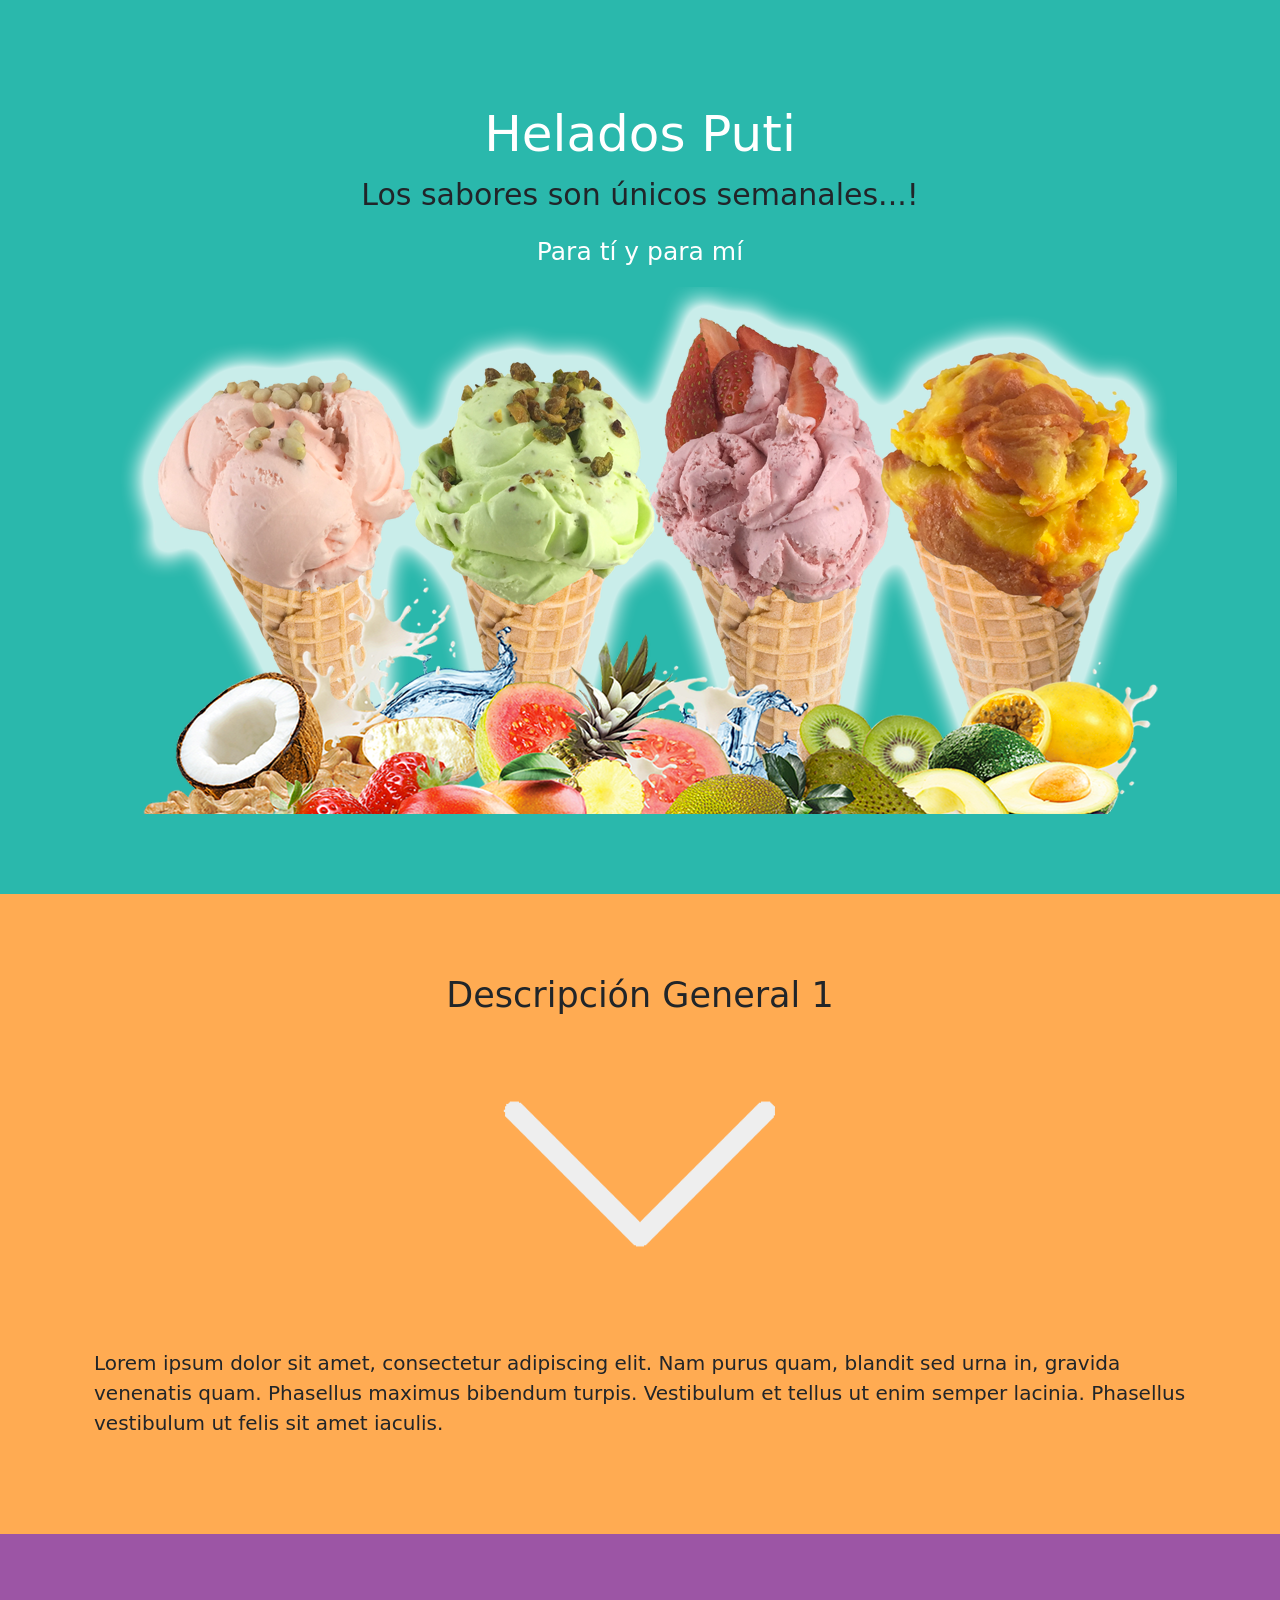
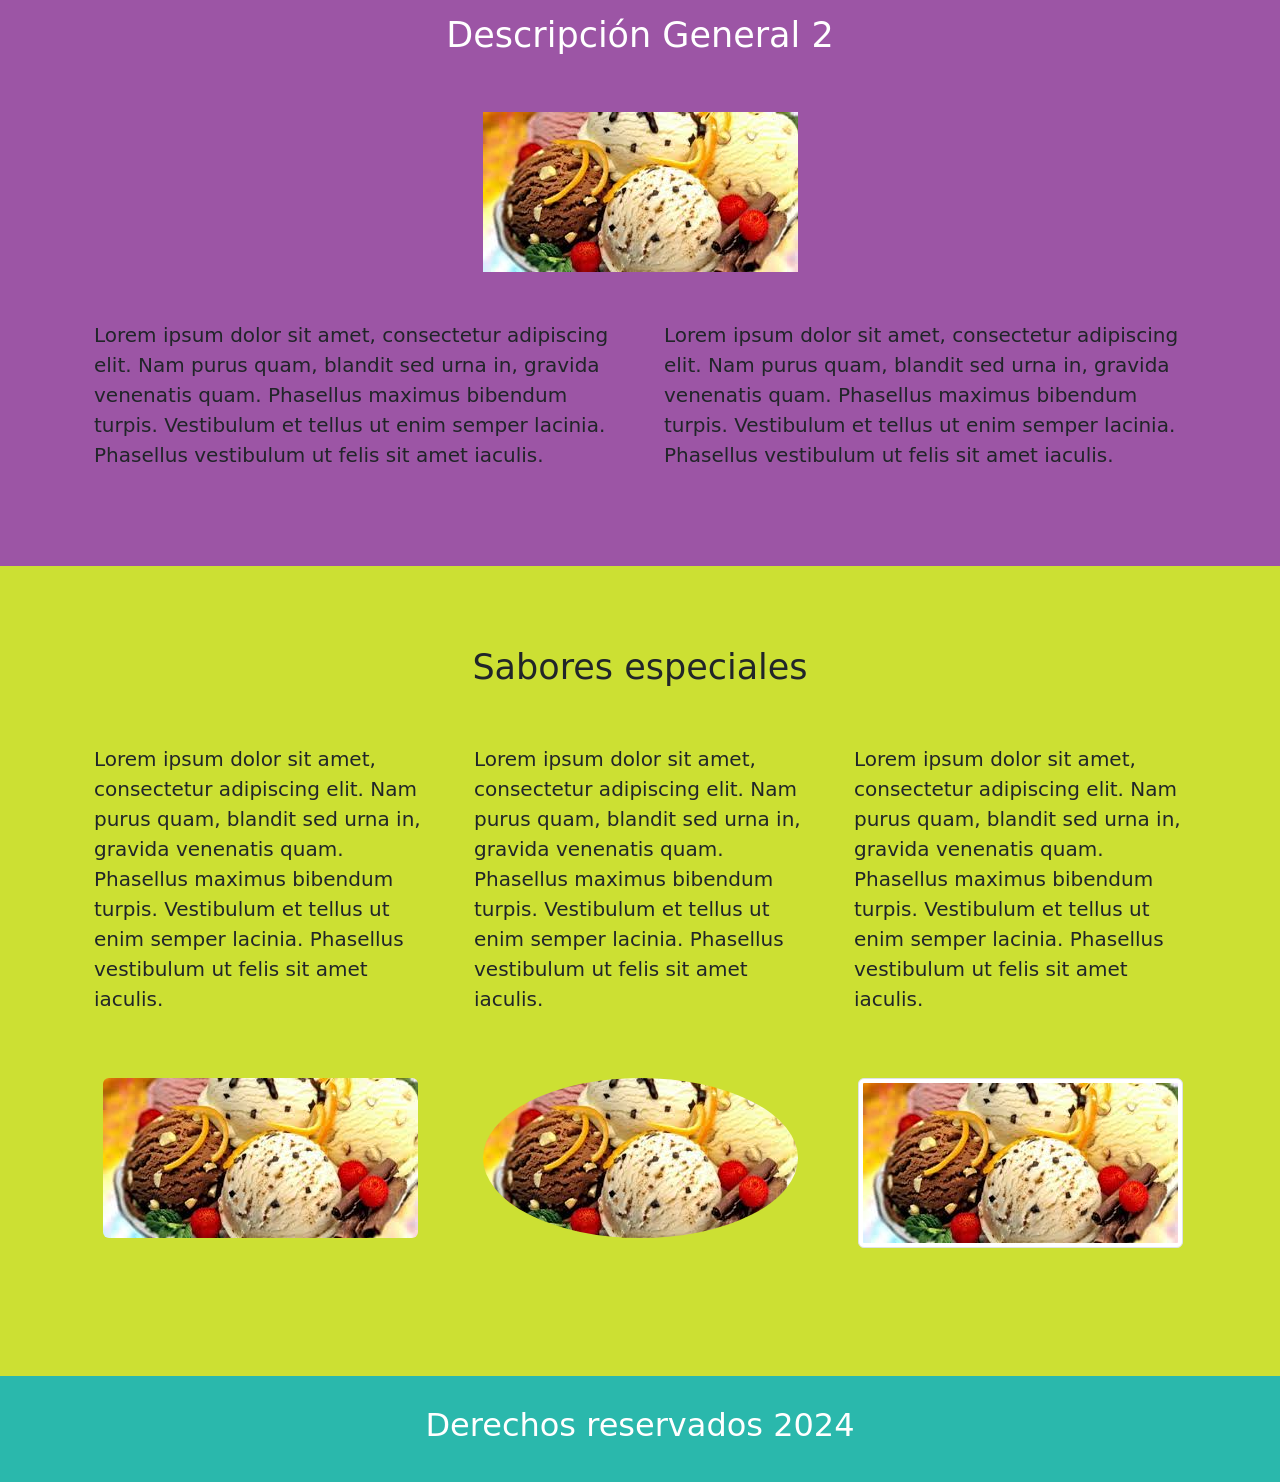
<file: Practicas/practica2/index.html>
<!doctype html>
<html lang="en">
  <head>
    <meta charset="utf-8">
    <meta name="viewport" content="width=device-width, initial-scale=1">
    <title>Heladería Puti</title>
    <link href="https://cdn.jsdelivr.net/npm/bootstrap@5.3.2/dist/css/bootstrap.min.css" rel="stylesheet" integrity="sha384-T3c6CoIi6uLrA9TneNEoa7RxnatzjcDSCmG1MXxSR1GAsXEV/Dwwykc2MPK8M2HN" crossorigin="anonymous">
    <link rel="stylesheet" href="css/index.css">
  </head>
  <body>

    <header class="container-fluid fondo1">
      <div class="text-center">
        <h1 class="titulo1 text-white pt-4">Helados Puti</h1>
        <p class="titulo2">Los sabores son únicos semanales...!</p>
        <p class="titulo3 text-white">Para tí y para mí</p>
        <div class="text-center">
          <img src="imgs/helados.png" class="img-fluid" alt="Helados">
        </div>
      </div>
    </header>

    <section class="container-fluid fondo2">
      <h2 class="text-center titulo4">Descripción General 1</h2>
      <div class="container">
        <div class="text-center">
          <img src="imgs/flecha.png" alt="flecha" class="img-fluid">
        </div>
        <p class="container pt-4">
          Lorem ipsum dolor sit amet, consectetur adipiscing elit. Nam purus quam, blandit sed urna in, gravida venenatis quam. Phasellus maximus bibendum turpis. Vestibulum et tellus ut enim semper lacinia. Phasellus vestibulum ut felis sit amet iaculis.
        </p>
      </div>
    </section>

    <section class="container-fluid fondo3">
      <h2 class="text-center text-white titulo4">Descripción General 2</h2>

      <div class="d-flex justify-content-center">
        <div class="text-center pt-5">
          <img src="imgs/ensalada.jpg" alt="Ensalada" class="img-fluid">
        </div>
      </div>

      <div class="container">
        <div class="row pt-5">
          <div class="col-md-6 col-lg-6">
            <p class="container">
              Lorem ipsum dolor sit amet, consectetur adipiscing elit. Nam purus quam, blandit sed urna in, gravida venenatis quam. Phasellus maximus bibendum turpis. Vestibulum et tellus ut enim semper lacinia. Phasellus vestibulum ut felis sit amet iaculis.
            </p>
          </div>
          <div class="col-md-6 col-lg-6">
            <p class="container">
              Lorem ipsum dolor sit amet, consectetur adipiscing elit. Nam purus quam, blandit sed urna in, gravida venenatis quam. Phasellus maximus bibendum turpis. Vestibulum et tellus ut enim semper lacinia. Phasellus vestibulum ut felis sit amet iaculis.
            </p>
          </div>
        </div>
      </div>
    </section>

    <section class="container-fluid fondo4">
      <h2 class="text-center text-dark titulo4">Sabores especiales</h2>

      <div class="container">
        <div class="row pt-5">

          <div class="col-md-4 col-lg-4">
            <p class="container">
              Lorem ipsum dolor sit amet, consectetur adipiscing elit. Nam purus quam, blandit sed urna in, gravida venenatis quam. Phasellus maximus bibendum turpis. Vestibulum et tellus ut enim semper lacinia. Phasellus vestibulum ut felis sit amet iaculis.
            </p>
            <div class="pt-5 text-center">
              <img src="imgs/ensalada.jpg" alt="Ensalada" class="img-fluid rounded">
            </div>
            <div class="pt-5"></div>
          </div>

          <div class="col-md-4 col-lg-4">
            <p class="container">
              Lorem ipsum dolor sit amet, consectetur adipiscing elit. Nam purus quam, blandit sed urna in, gravida venenatis quam. Phasellus maximus bibendum turpis. Vestibulum et tellus ut enim semper lacinia. Phasellus vestibulum ut felis sit amet iaculis.
            </p>
            <div class="pt-5 text-center">
              <img src="imgs/ensalada.jpg" alt="Ensalada" class="img-fluid rounded-circle">
            </div>
            <div class="pt-5"></div>
          </div>
          
          <div class="col-md-4 col-lg-4">
            <p class="container">
              Lorem ipsum dolor sit amet, consectetur adipiscing elit. Nam purus quam, blandit sed urna in, gravida venenatis quam. Phasellus maximus bibendum turpis. Vestibulum et tellus ut enim semper lacinia. Phasellus vestibulum ut felis sit amet iaculis.
            </p>
            <div class="pt-5 text-center">
              <img src="imgs/ensalada.jpg" alt="Ensalada" class="img-fluid img-thumbnail">
            </div>
            <div class="pt-5"></div>
          </div>
        </div>
      </div>
    </section>

    <footer class="fondo1">
      <div class="container">
        <h2 class="text-center text-white">Derechos reservados 2024</h2>
      </div>
    </footer>

    <script src="https://cdn.jsdelivr.net/npm/bootstrap@5.3.2/dist/js/bootstrap.bundle.min.js" integrity="sha384-C6RzsynM9kWDrMNeT87bh95OGNyZPhcTNXj1NW7RuBCsyN/o0jlpcV8Qyq46cDfL" crossorigin="anonymous"></script>
  </body>
</html>
</file>
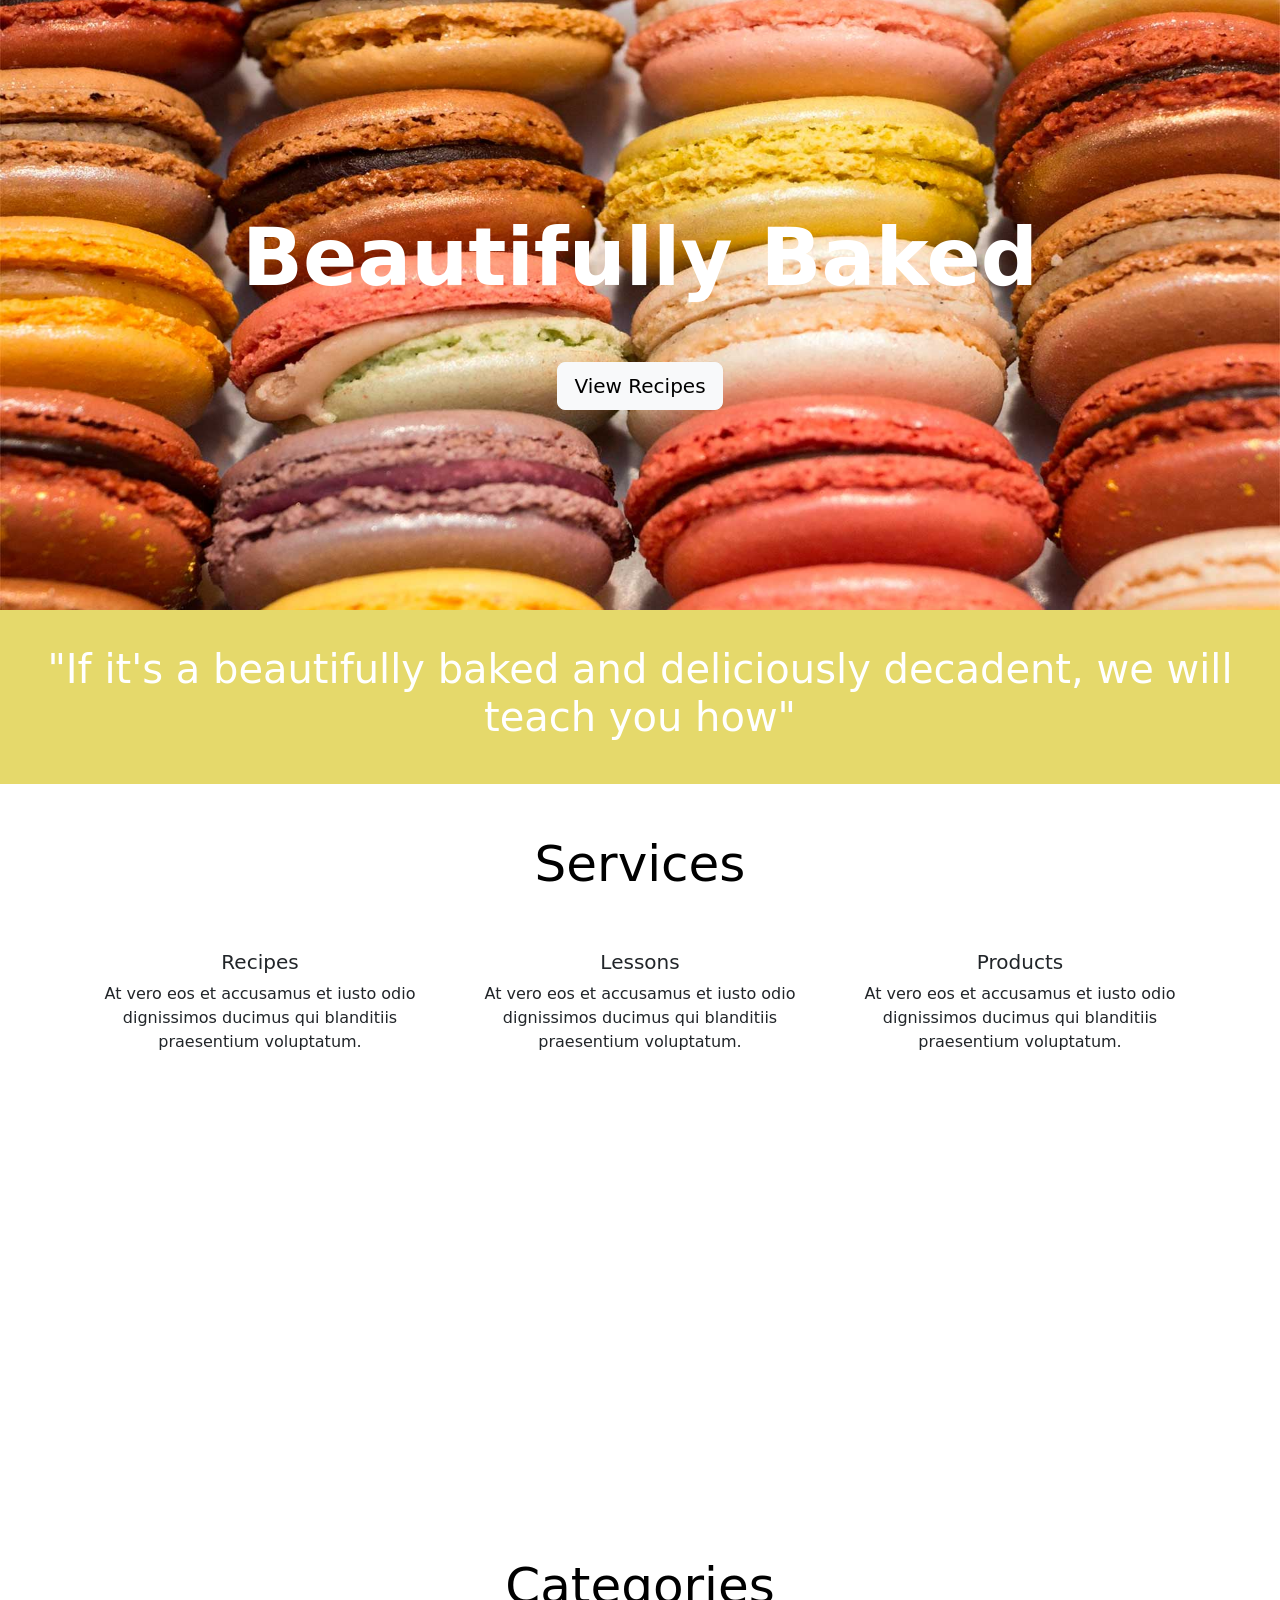
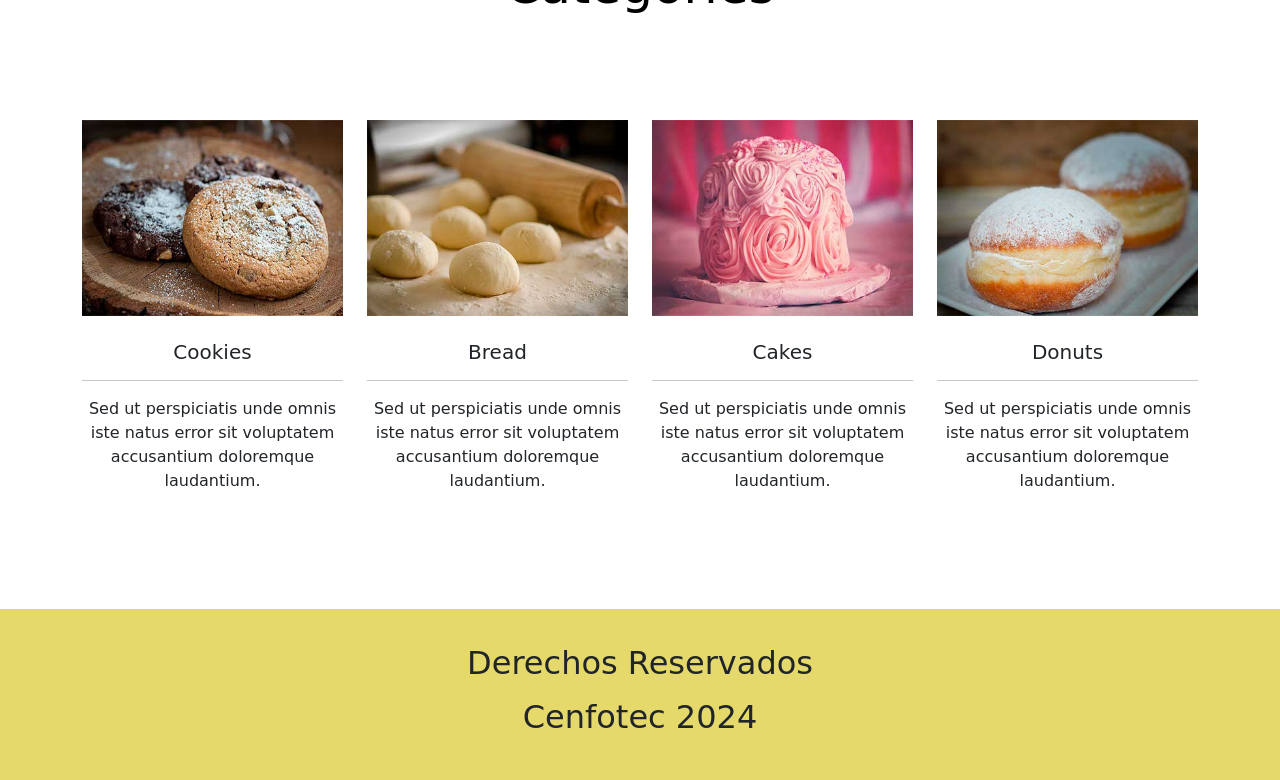
<file: Practicas/Practica3/index.html>
<!doctype html>
<html lang="en">
  <head>
    <meta charset="utf-8">
    <meta name="viewport" content="width=device-width, initial-scale=1">
    <title>Diagramación #3</title>
    <link rel="icon" href="favicon.png">
    <link href="https://cdn.jsdelivr.net/npm/bootstrap@5.3.2/dist/css/bootstrap.min.css" rel="stylesheet" integrity="sha384-T3c6CoIi6uLrA9TneNEoa7RxnatzjcDSCmG1MXxSR1GAsXEV/Dwwykc2MPK8M2HN" crossorigin="anonymous">
    <link rel="stylesheet" href="https://unicons.iconscout.com/release/v4.0.8/css/line.css">
    <link rel="stylesheet" href="css/index.css">
  </head>
  <body>

    <header class="container-fluid1 banner1">
      <h1 class="display-1 text-center text-white titulo1">Beautifully Baked</h1>
      <div class="text-center pt-5">
        <button class="btn btn-light btn-lg">
          View Recipes
        </button>
      </div>
    </header>

    <section class="container-fluid2 fondo1">
      <h3 class="text-center titulo2">"If it's a beautifully baked and deliciously decadent, we will teach you how"</h3>
    </section>

    <section class="container-fluid3">
      <h2 class="text-center titulo3 pb-5">Services</h2>
      <div class="container">
        <div class="row">

          <div class="col-md-4">
            <div class="text-center">
              <i class="uil uil-android"></i>
              <h5>Recipes</h5>
            </div>
            <p class="text-center">
              At vero eos et accusamus et iusto odio dignissimos ducimus qui blanditiis praesentium voluptatum.
            </p>
          </div>
          <div class="col-md-4">
            <div class="text-center">
              <i class="uil uil-android"></i>
              <h5>Lessons</h5>
            </div>
            <p class="text-center">At vero eos et accusamus et iusto odio dignissimos ducimus qui blanditiis praesentium voluptatum.</p>
          </div>
          <div class="col-md-4">
            <div class="text-center">
              <i class="uil uil-android"></i>
              <h5>Products</h5>
            </div>
            <p class="text-center">At vero eos et accusamus et iusto odio dignissimos ducimus qui blanditiis praesentium voluptatum.</p>
          </div>
        </div>
      </div>

    </section>

    <section class="container-fluid4 banner2">
      <h3 class="text-center titulo2">"You only live once, lick the bowl"</h3>
    </section>

    <section class="container-fluid5">
      <h2 class="text-center titulo3 pb-5">Categories</h2>
      <div class="container pt-5">
          <div class="row">
              <div class="col-sm-6 col-md-6 col-lg-3">
                  <div class="text-center">
                      <img src="imagenes/1.jpg" alt="imagen1" class="img-fluid">
                      <h5 class="pt-4">Cookies</h5>
                      <hr>
                  </div>
                  <p class="text-center">
                      Sed ut perspiciatis unde omnis iste natus error sit voluptatem accusantium doloremque laudantium.
                  </p>
              </div>
              <div class="col-sm-6 col-md-6 col-lg-3">
                  <div class="text-center">
                      <img src="imagenes/2.jpg" alt="imagen2" class="img-fluid">
                      <h5 class="pt-4">Bread</h5>
                      <hr>
                  </div>
                  <p class="text-center">
                      Sed ut perspiciatis unde omnis iste natus error sit voluptatem accusantium doloremque laudantium.
                  </p>
              </div>
              <div class="col-sm-6 col-md-6 col-lg-3">
                  <div class="text-center">
                      <img src="imagenes/3.jpg" alt="imagen3" class="img-fluid">
                      <h5 class="pt-4">Cakes</h5>
                      <hr>
                  </div>
                  <p class="text-center">
                      Sed ut perspiciatis unde omnis iste natus error sit voluptatem accusantium doloremque laudantium.
                  </p>
              </div>
              <div class="col-sm-6 col-md-6 col-lg-3">
                  <div class="text-center">
                      <img src="imagenes/4.jpg" alt="imagen4" class="img-fluid">
                      <h5 class="pt-4">Donuts</h5>
                      <hr>
                  </div>
                  <p class="text-center">
                      Sed ut perspiciatis unde omnis iste natus error sit voluptatem accusantium doloremque laudantium.
                  </p>
              </div>
          </div>
      </div>
    </section>

    <footer class="container-fluid2 fondo1">
      <h2 class="text-center">Derechos Reservados</h2>
      <h2 class="text-center pt-2">Cenfotec 2024</h2>
    </footer>

    <script src="https://cdn.jsdelivr.net/npm/bootstrap@5.3.2/dist/js/bootstrap.bundle.min.js" integrity="sha384-C6RzsynM9kWDrMNeT87bh95OGNyZPhcTNXj1NW7RuBCsyN/o0jlpcV8Qyq46cDfL" crossorigin="anonymous"></script>
    
  </body>
</html>
</file>
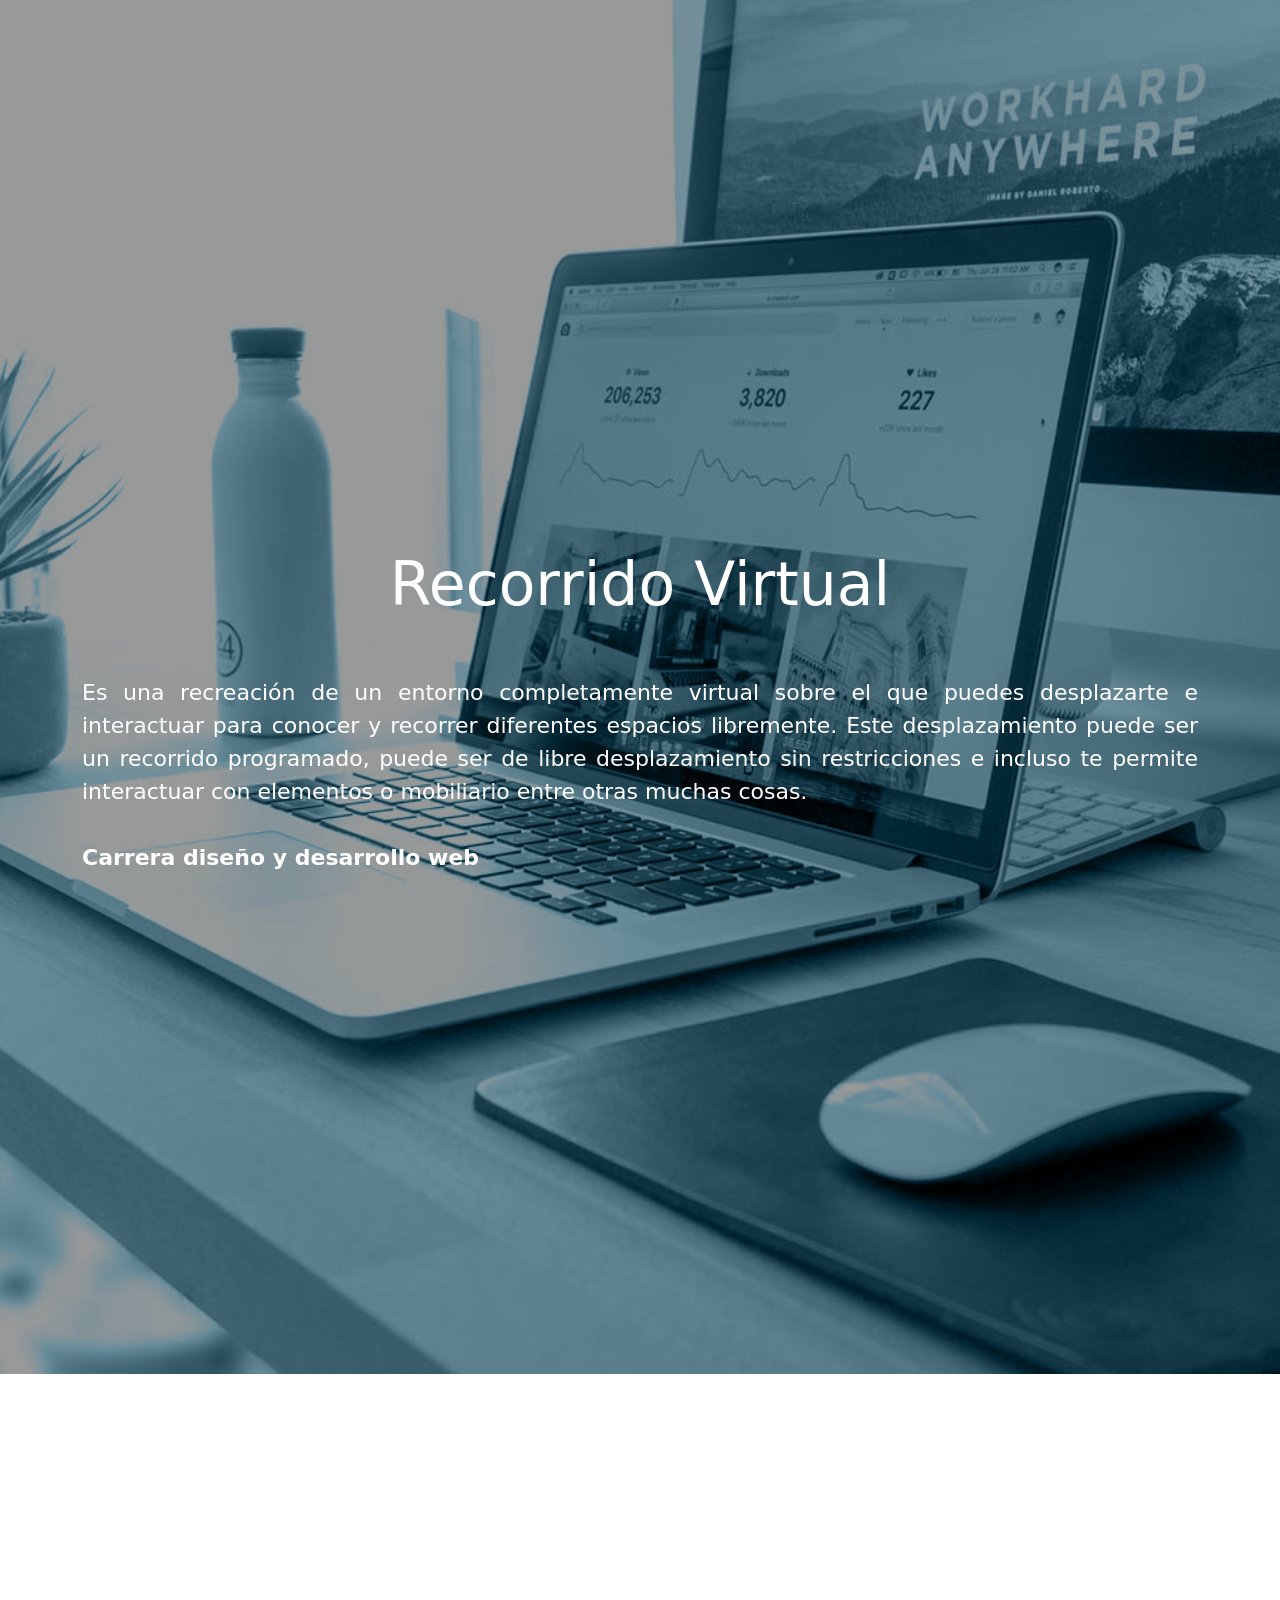
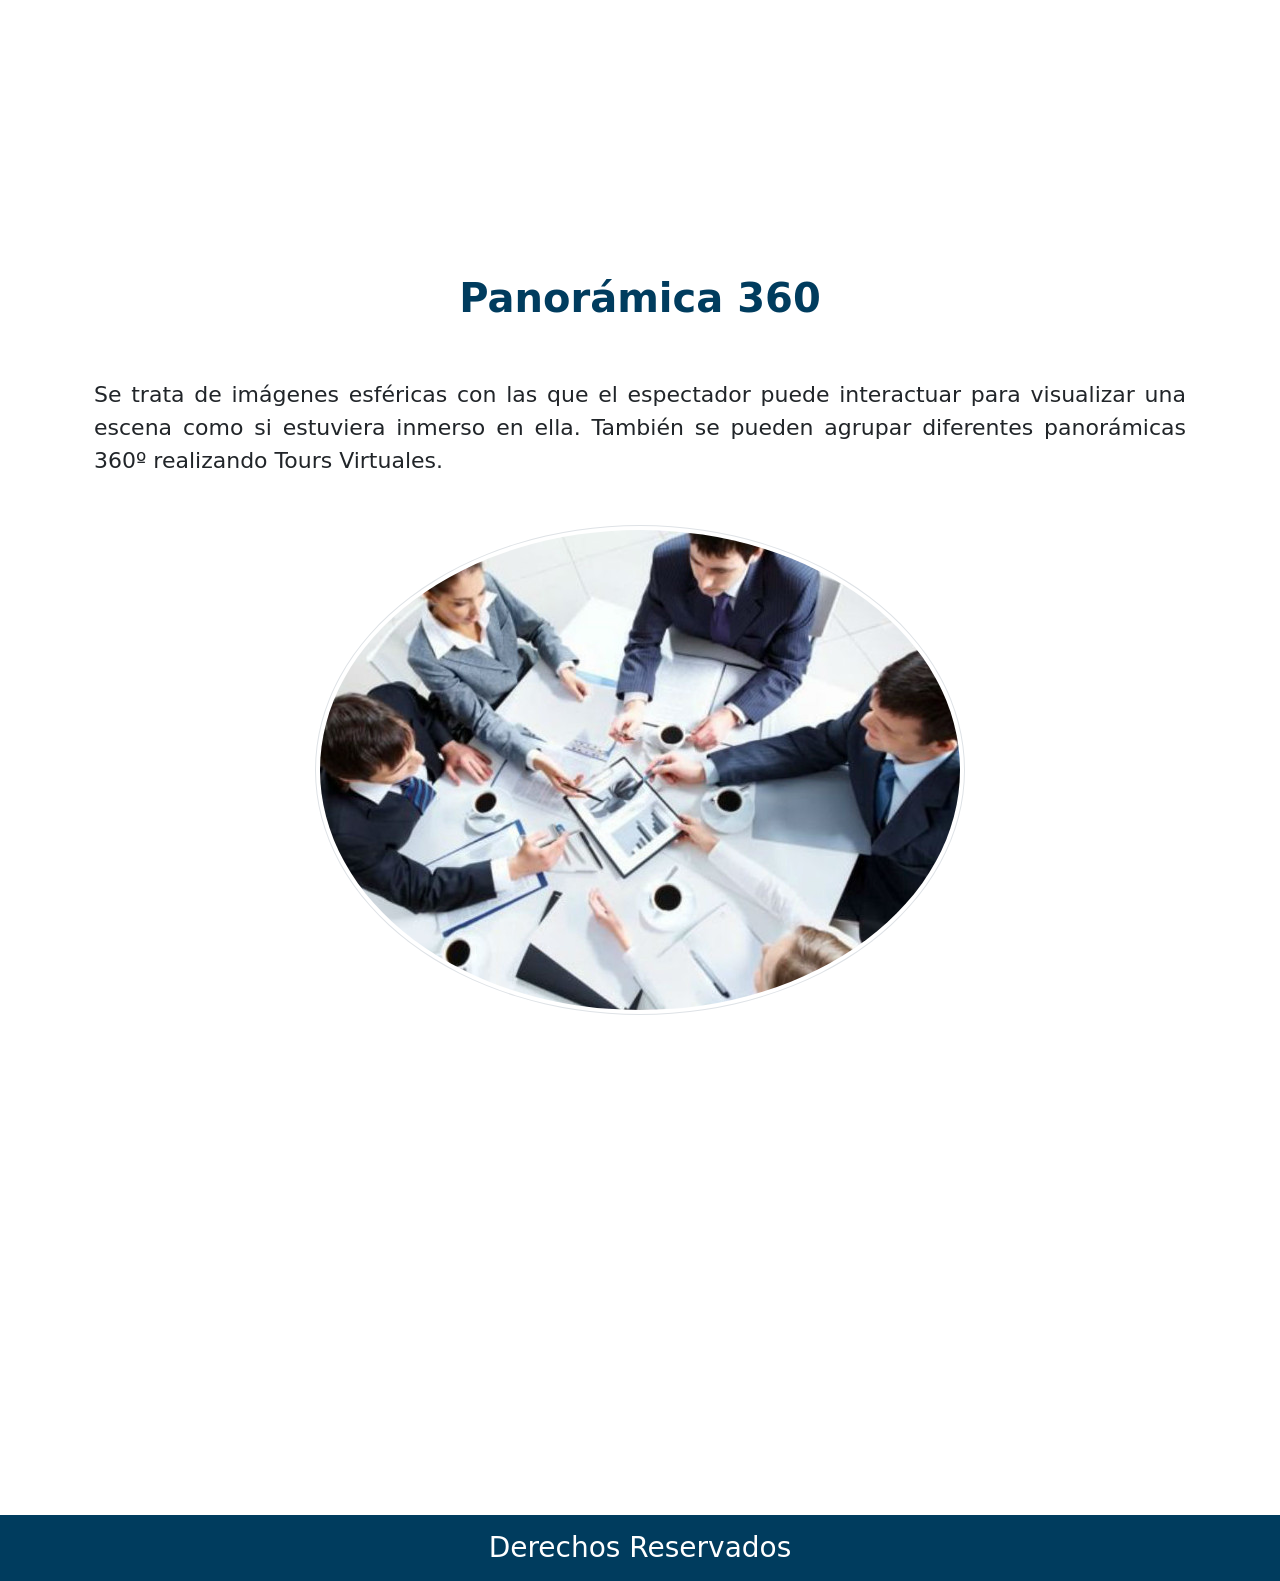
<file: Practicas/Practica1/dw_practica1.html>
<!doctype html>
<html lang="en">
  <head>
    <meta charset="utf-8">
    <!-- ajuste de pantalla responsiva -->
    <meta name="viewport" content="width=device-width, initial-scale=1">

    <title>Práctica #1</title>

    <!-- CDN que carga el framework -->
    <link href="https://cdn.jsdelivr.net/npm/bootstrap@5.3.2/dist/css/bootstrap.min.css" rel="stylesheet" integrity="sha384-T3c6CoIi6uLrA9TneNEoa7RxnatzjcDSCmG1MXxSR1GAsXEV/Dwwykc2MPK8M2HN" crossorigin="anonymous">

    <link href="css/practica1.css" rel="stylesheet">

  </head>

  <body>

    <!-- ESTRUCTURA SEMÁNTICA -->
    <header class="banner espacio">
        <div class="container">
            <!-- text-start / text-center / text-end -->
            <div class="text-center">
                <h1 class="text-white pt-5">Recorrido Virtual</h1>
                <p class="text-white justificar pt-5">
                    Es una recreación de un entorno completamente virtual sobre el que puedes desplazarte e interactuar para conocer y recorrer diferentes espacios libremente. Este desplazamiento puede ser un recorrido programado, puede ser de libre desplazamiento sin restricciones
                    e incluso te permite interactuar con elementos o mobiliario entre otras muchas cosas. <br><br> <strong>Carrera diseño y desarrollo web</strong>        
                </p>
            </div>
        </div>
    </header>

    <section class="espacio">
        <div class="container">
            <h2 class="titulajes text-center">Panorámica 360</h2>
            <p class="pt-5 justificar container">
                Se trata de imágenes esféricas con las que el espectador puede interactuar para visualizar una escena como si estuviera inmerso en ella. También se pueden agrupar diferentes panorámicas 360º realizando Tours Virtuales.
            </p>
            <div class="text-center pt-5">
                <img src="imagenes/oficina.jpg" alt="oficina" class="img-fluid img-thumbnail efectglow rounded-circle">
            </div>
        </div>
    </section>

    <footer>
        <h3 class="text-center p-3 mb-0">Derechos Reservados</h3>

    </footer>

    <!-- CDN que carga la interactividad del componente -->
    <script src="https://cdn.jsdelivr.net/npm/bootstrap@5.3.2/dist/js/bootstrap.bundle.min.js" integrity="sha384-C6RzsynM9kWDrMNeT87bh95OGNyZPhcTNXj1NW7RuBCsyN/o0jlpcV8Qyq46cDfL" crossorigin="anonymous"></script>
  </body>
</html>
</file>
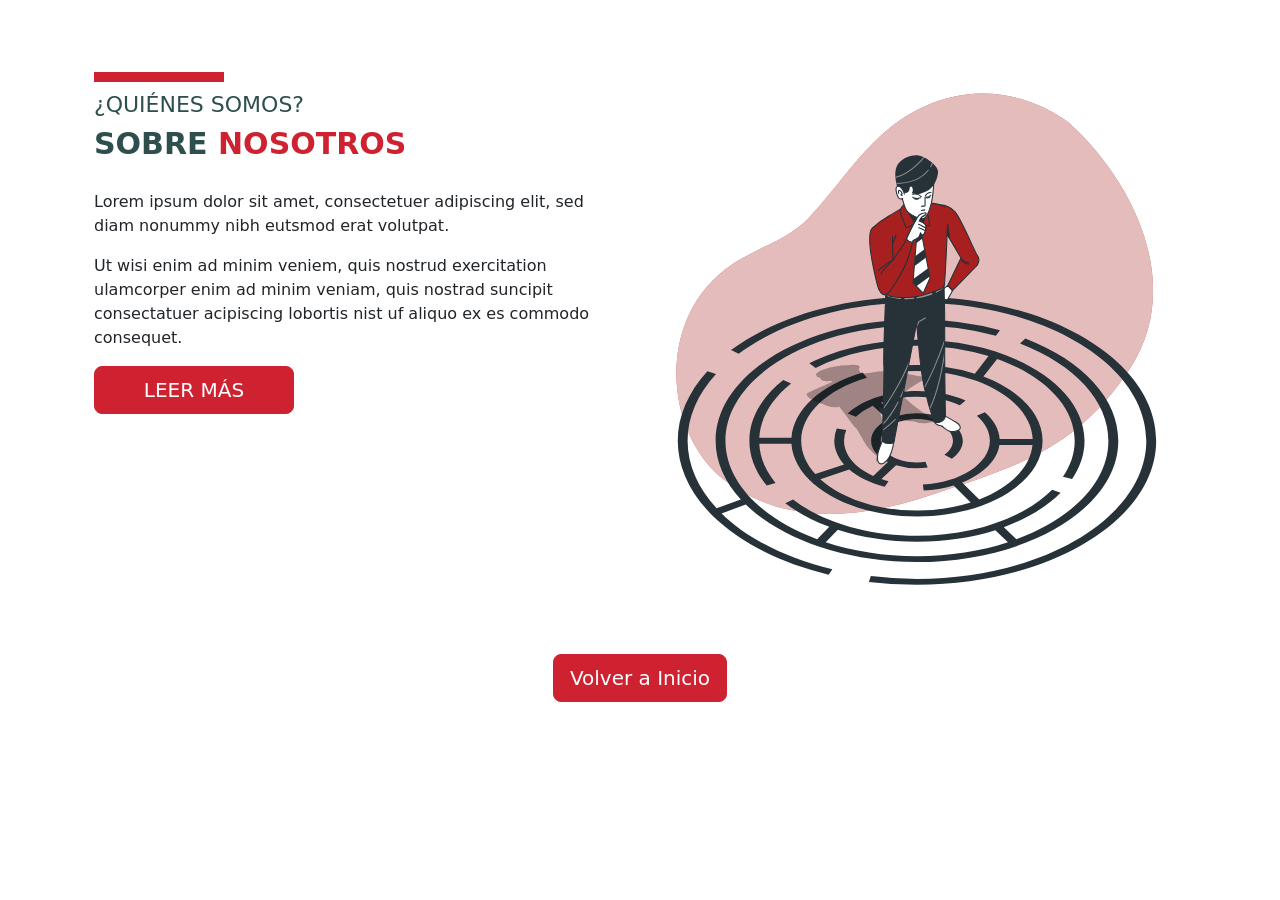
<file: Tareas/Tarea2/reto1.html>
<!doctype html>
<html lang="en">
  <head>
    <meta charset="utf-8">
    <meta name="viewport" content="width=device-width, initial-scale=1">
    <link rel="icon" href="imgs/favicon.png">
    <title>Reto #1</title>
    <link rel="stylesheet" href="css/reto1.css">
    <link rel="stylesheet" href="css/index.css">
    <link href="https://cdn.jsdelivr.net/npm/bootstrap@5.3.2/dist/css/bootstrap.min.css" rel="stylesheet" integrity="sha384-T3c6CoIi6uLrA9TneNEoa7RxnatzjcDSCmG1MXxSR1GAsXEV/Dwwykc2MPK8M2HN" crossorigin="anonymous">
  </head>
  <body>

    <section class="container-fluid pt-4">
        <div class="container pt-5">
            <div class="container">
                <div class="row d-flex justify-content-center">
                    <div class="col-sm-12 col-md-6 col-lg-6">
                        <div class="title-line"></div>
                        <h2 class="title2">¿QUIÉNES SOMOS?</h2>
                        <h1 class="title1">SOBRE <span class="title-text">NOSOTROS</span></h1>
                        <div class="space1">
                            <p>
                            Lorem ipsum dolor sit amet, consectetuer adipiscing elit, sed diam nonummy nibh eutsmod erat volutpat.</p>
                            <p>Ut wisi enim ad minim veniem, quis nostrud exercitation ulamcorper enim ad minim veniam, quis nostrad suncipit consectatuer acipiscing lobortis nist uf aliquo ex es commodo consequet.</p>
                        </div>
                        <div class="col-sm-6 col-md-4 col-lg-4">
                        <button type="button" class="btn btn-primary btn-lg text-white">LEER MÁS</button>
                        </div>     
                    </div>
                    <div class="col-md-6 col-lg-6">
                        <div class="d-flex justify-content-center">
                        <img src="imgs/dw_tarea2.1.1.svg" alt="Reto 1" class="img-fluid">
                        </div>
                    </div>
                </div>
            </div>
        </div>
        <div class="container d-flex justify-content-center pt-5">
            <div class="icon-general pb-5">
                <button type="button" class="btn btn-dark btn-lg text-white" onclick="navegarIndex()">Volver a Inicio</button>
            </div>
        </div>
    </section>

    <script src="https://cdn.jsdelivr.net/npm/bootstrap@5.3.2/dist/js/bootstrap.bundle.min.js" integrity="sha384-C6RzsynM9kWDrMNeT87bh95OGNyZPhcTNXj1NW7RuBCsyN/o0jlpcV8Qyq46cDfL" crossorigin="anonymous"></script>
    <script src="js/general.js"></script>


    
  </body>
</html>
</file>
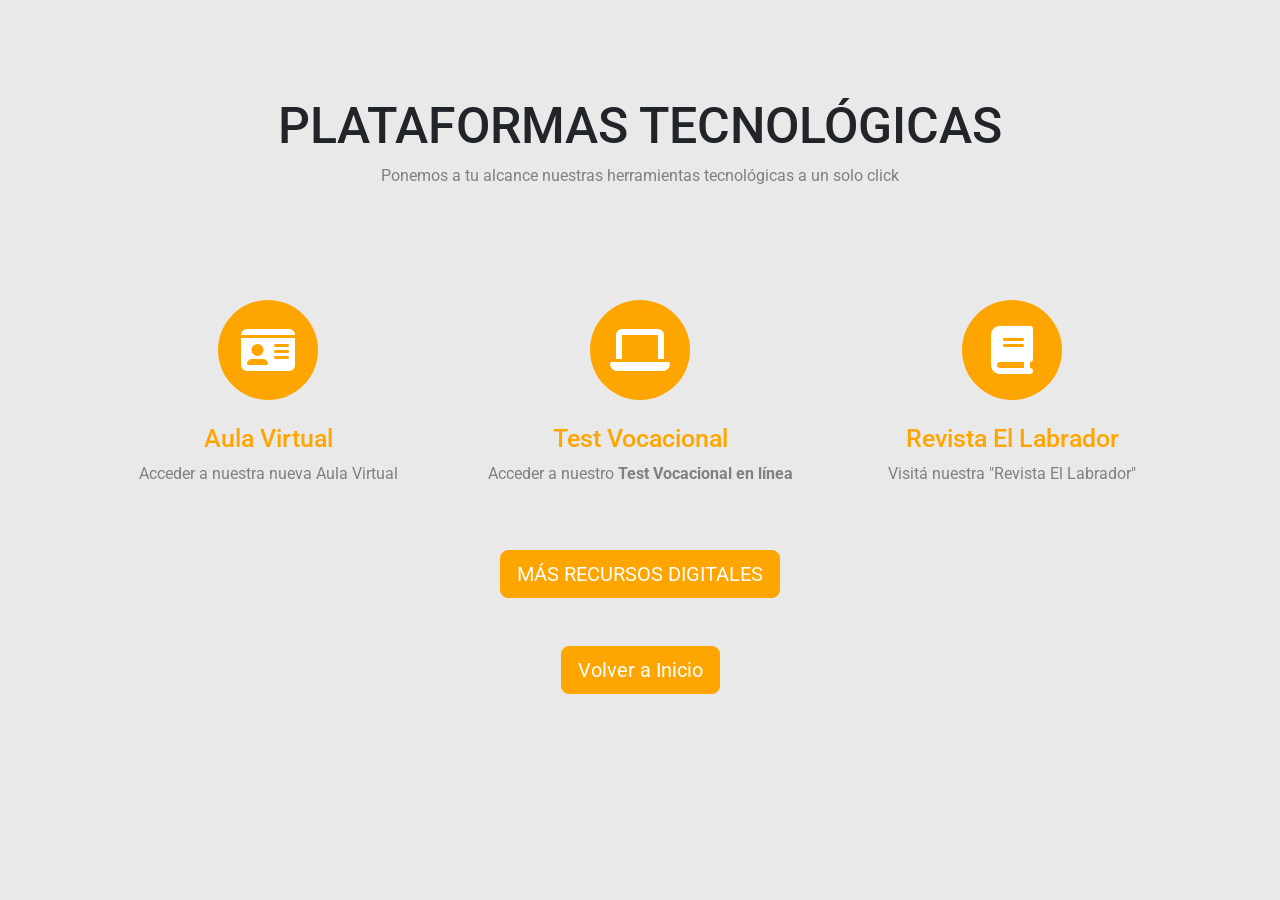
<file: Tareas/Tarea2/reto2.html>
<!doctype html>
<html lang="en">
  <head>
    <meta charset="utf-8">
    <meta name="viewport" content="width=device-width, initial-scale=1">
    <link rel="icon" href="imgs/favicon.png">
    <title>Reto #2</title>
    <link href="https://fonts.googleapis.com/css2?family=Righteous&family=Roboto:wght@400;500;700&display=swap" rel="stylesheet">
    <link href="https://cdn.jsdelivr.net/npm/bootstrap@5.3.2/dist/css/bootstrap.min.css" rel="stylesheet" integrity="sha384-T3c6CoIi6uLrA9TneNEoa7RxnatzjcDSCmG1MXxSR1GAsXEV/Dwwykc2MPK8M2HN" crossorigin="anonymous">
    <link rel="stylesheet" href="https://unicons.iconscout.com/release/v4.0.8/css/line.css">
    <link rel="stylesheet" href="https://cdnjs.cloudflare.com/ajax/libs/font-awesome/6.5.1/css/all.min.css" integrity="sha512-DTOQO9RWCH3ppGqcWaEA1BIZOC6xxalwEsw9c2QQeAIftl+Vegovlnee1c9QX4TctnWMn13TZye+giMm8e2LwA==" crossorigin="anonymous" referrerpolicy="no-referrer" />
    <link rel="stylesheet" href="css/reto2.css">
  </head>
  <body>


    <section class="container-fluid pt-5">
        <div class="container pt-5">
            <h1 class="title1 text-center">PLATAFORMAS TECNOLÓGICAS</h1>
            <p class="text-center">Ponemos a tu alcance nuestras herramientas tecnológicas a un solo click</p>
            <div class="container pt-5">
                <div class="row pt-5 text-center d-flex justify-content-center">
                    <div class="col-sm-12 col-md-6 col-lg-4 text-center">
                        <i class="fa-solid fa-id-card fa-3x icon-circle"></i>
                        <h2 class="title2  text-center pt-4">Aula Virtual</h2>
                        <p>Acceder a nuestra nueva Aula Virtual</p>
                    </div>
                    <div class="col-sm-12 col-md-6 col-lg-4 text-center">
                        <i class="fa-solid fa-laptop fa-3x icon-circle"></i>
                        <h2 class="title2 text-center pt-4">Test Vocacional</h2>
                        <p>Acceder a nuestro <span class="span-bolder">Test Vocacional en línea</span></p>
                    </div>
                    <div class="col-sm-12 col-md-6 col-lg-4 text-center">
                        <i class="fa-solid fa-book fa-3x icon-circle"></i>
                        <h2 class="title2 text-center pt-4">Revista El Labrador</h2>
                        <p>Visitá nuestra "Revista El Labrador"</p>
                    </div>
                </div>
            </div>
            <div class="text-center pt-5">
                <button type="button" class="btn btn-secondary btn-lg">MÁS RECURSOS DIGITALES</button>
            </div>
        </div>
        <div class="container d-flex justify-content-center pt-5">
            <div class="icon-general pb-5">
                <button type="button" class="btn btn-dark btn-lg text-white" onclick="navegarIndex()">Volver a Inicio</button>
            </div>
        </div>
    </section>

    <script src="https://cdn.jsdelivr.net/npm/bootstrap@5.3.2/dist/js/bootstrap.bundle.min.js" integrity="sha384-C6RzsynM9kWDrMNeT87bh95OGNyZPhcTNXj1NW7RuBCsyN/o0jlpcV8Qyq46cDfL" crossorigin="anonymous"></script>
    <script src="js/general.js"></script>

    
  </body>
</html>
</file>
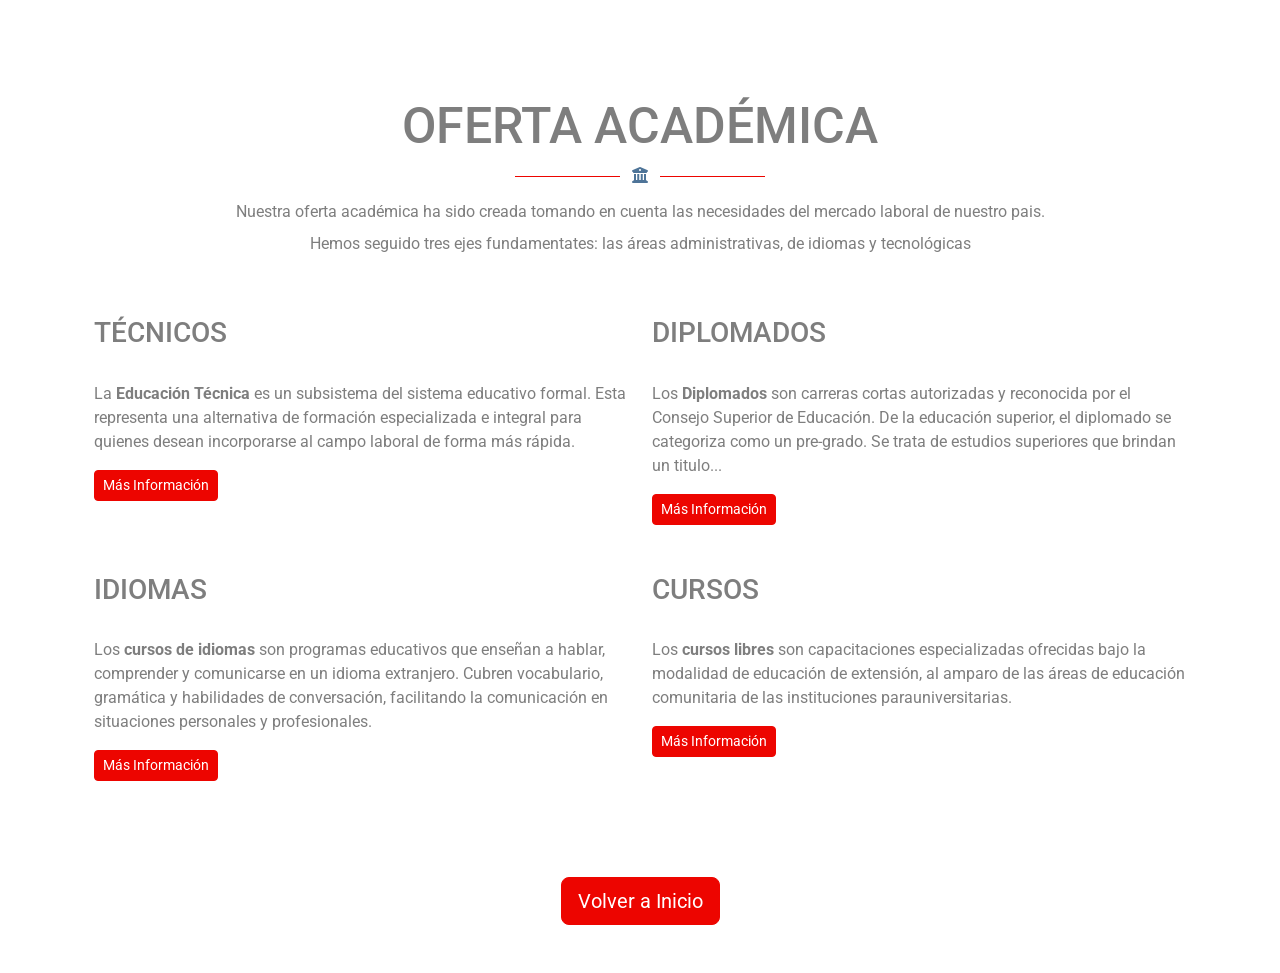
<file: Tareas/Tarea2/reto3.html>
<!doctype html>
<html lang="en">
  <head>
    <meta charset="utf-8">
    <meta name="viewport" content="width=device-width, initial-scale=1">
    <link rel="icon" href="imgs/favicon.png">
    <title>Reto #3</title>
    <link href="https://fonts.googleapis.com/css2?family=Righteous&family=Roboto:wght@400;500;700&display=swap" rel="stylesheet">
    <link href="https://cdn.jsdelivr.net/npm/bootstrap@5.3.2/dist/css/bootstrap.min.css" rel="stylesheet" integrity="sha384-T3c6CoIi6uLrA9TneNEoa7RxnatzjcDSCmG1MXxSR1GAsXEV/Dwwykc2MPK8M2HN" crossorigin="anonymous">
    <link rel="stylesheet" href="https://unicons.iconscout.com/release/v4.0.8/css/line.css">
    <link rel="stylesheet" href="https://cdnjs.cloudflare.com/ajax/libs/font-awesome/6.5.1/css/all.min.css" integrity="sha512-DTOQO9RWCH3ppGqcWaEA1BIZOC6xxalwEsw9c2QQeAIftl+Vegovlnee1c9QX4TctnWMn13TZye+giMm8e2LwA==" crossorigin="anonymous" referrerpolicy="no-referrer" />
    <link rel="stylesheet" href="css/reto3.css">
  </head>
  <body>

    <section class="container-fluid pt-5">
        <div class="container text-center">
            <div class="pt-5"></div>
            <h1 class="title1">OFERTA ACADÉMICA</h1>
            <div class="decoration-line justify-content-center">
                <div>
                    <i class="fa-solid fa-building-columns"></i>
                </div>
            </div>
            <div class="text-center pt-3 lh-1">
                <p>Nuestra oferta académica ha sido creada tomando en cuenta las necesidades del mercado laboral de nuestro pais.</p>
                <p>Hemos seguido tres ejes fundamentates: las áreas administrativas, de idiomas y tecnológicas</p>
            </div>
            <div class="container">
                <div class="row">
                    <div class="col-sm-12 col-md-6 col-lg-6">
                        <div class="text-start pt-5">
                            <h3>TÉCNICOS</h3>
                            <p class="pt-4">La <span class="span-fw">Educación Técnica</span> es un subsistema del sistema educativo formal. Esta representa una alternativa de formación especializada e integral para quienes desean incorporarse al campo laboral de forma más rápida.</p>
                            <div>
                                <button type="button" class="btn btn-primary btn-sm" onclick="getInfo()">Más Información</button>
                            </div>
                        </div>  
                    </div>
                    <div class="col-sm-12 col-md-6 col-lg-6">
                        <div class="text-start pt-5 justify-content-center">
                            <h3>DIPLOMADOS</h3>
                            <p class="pt-4">Los <span class="span-fw">Diplomados</span> son carreras cortas autorizadas y reconocida por el Consejo Superior de Educación. De la educación superior, el diplomado se categoriza como un pre-grado. Se trata de estudios superiores que brindan un titulo...</p>
                            <div>
                                <button type="button" class="btn btn-primary btn-sm" onclick="getInfo()">Más Información</button>
                            </div>
                        </div>  
                    </div>
                </div>
            </div>
            <div class="container">
                <div class="row">
                    <div class="col-sm-12 col-md-6 col-lg-6">
                        <div class="text-start pt-5">
                            <h3>IDIOMAS</h3>
                            <p class="pt-4">Los <span class="span-fw">cursos de idiomas</span> son programas educativos que enseñan a hablar, comprender y comunicarse en un idioma extranjero. Cubren vocabulario, gramática y habilidades de conversación, facilitando la comunicación en situaciones personales y profesionales.</p>
                            <div>
                                <button type="button" class="btn btn-primary btn-sm" onclick="getInfo()">Más Información</button>
                            </div>
                        </div>  
                    </div>
                    <div class="col-sm-12 col-md-6 col-lg-6">
                        <div class="text-start pt-5">
                            <h3>CURSOS</h3>
                            <p class="pt-4">Los <span class="span-fw">cursos libres</span> son capacitaciones especializadas ofrecidas bajo la modalidad de educación de extensión, al amparo de las áreas de educación comunitaria de las instituciones parauniversitarias.</p>
                            <div>
                                <button type="button" class="btn btn-primary btn-sm" onclick="getInfo()">Más Información</button>
                            </div>
                        </div>  
                    </div>
                </div>
            </div>
        </div>
        <div class="container d-flex justify-content-center pt-5">
            <div class="pt-5"></div>
            <div class="icon-general pt-5 pb-5">
                <button type="button" class="btn btn-primary btn-lg text-white" onclick="navegarIndex()">Volver a Inicio</button>
            </div>
        </div>
    </section>


    <script src="https://cdn.jsdelivr.net/npm/bootstrap@5.3.2/dist/js/bootstrap.bundle.min.js" integrity="sha384-C6RzsynM9kWDrMNeT87bh95OGNyZPhcTNXj1NW7RuBCsyN/o0jlpcV8Qyq46cDfL" crossorigin="anonymous"></script>
    <script src="js/reto3.js"></script>
    <script src="js/general.js"></script>


    
  </body>
</html>
</file>
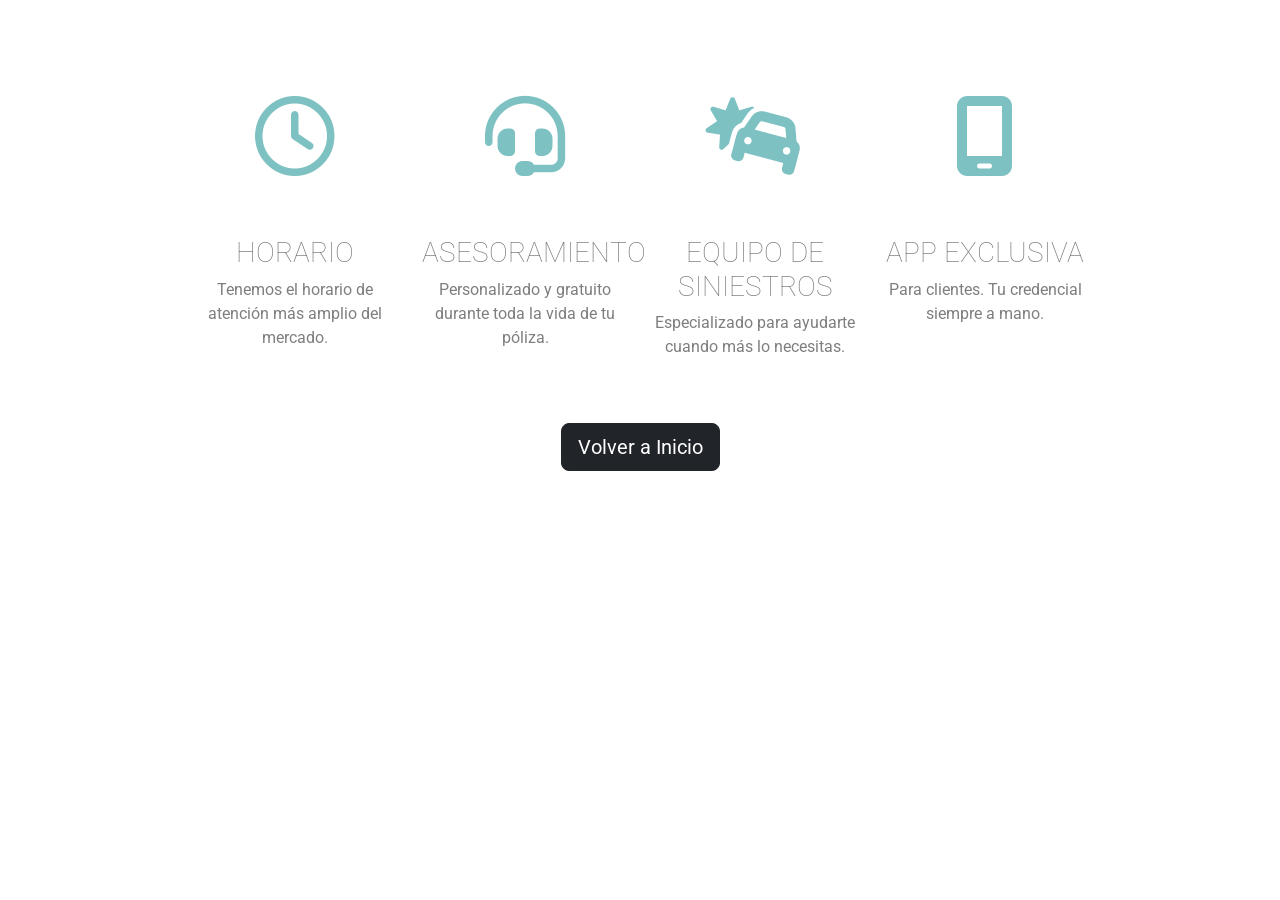
<file: Tareas/Tarea2/reto4.html>
<!doctype html>
<html lang="en">
  <head>
    <meta charset="utf-8">
    <meta name="viewport" content="width=device-width, initial-scale=1">
    <link rel="icon" href="imgs/favicon.png">
    <title>Reto #4</title>
    <link href="https://fonts.googleapis.com/css2?family=Righteous&family=Roboto:wght@400;500;700&display=swap" rel="stylesheet">
    <link href="https://cdn.jsdelivr.net/npm/bootstrap@5.3.2/dist/css/bootstrap.min.css" rel="stylesheet" integrity="sha384-T3c6CoIi6uLrA9TneNEoa7RxnatzjcDSCmG1MXxSR1GAsXEV/Dwwykc2MPK8M2HN" crossorigin="anonymous">
    <link rel="stylesheet" href="https://unicons.iconscout.com/release/v4.0.8/css/line.css">
    <link rel="stylesheet" href="https://cdnjs.cloudflare.com/ajax/libs/font-awesome/6.5.1/css/all.min.css" integrity="sha512-DTOQO9RWCH3ppGqcWaEA1BIZOC6xxalwEsw9c2QQeAIftl+Vegovlnee1c9QX4TctnWMn13TZye+giMm8e2LwA==" crossorigin="anonymous" referrerpolicy="no-referrer" />
    <link rel="stylesheet" href="css/reto4.css">
  </head>
  <body>

    <section class="pt-5">
        <div class="pt-5">
            <div class="col-section">
                <div class="row text-center">
                    <div class="col-sm-12 col-md-6 col-lg-3">
                        <i class="fa-regular fa-clock fa-5x"></i>
                        <h3>HORARIO</h3>
                        <p class="text-center">Tenemos el horario de atención más amplio del mercado.</p>
                    </div>
                    <div class="col-sm-12 col-md-6 col-lg-3">
                        <i class="fa-solid fa-headset fa-5x"></i>
                        <h3>ASESORAMIENTO</h3>
                        <p class="text-center">Personalizado y gratuito durante toda la vida de tu póliza.</p>
                    </div>
                    <div class="col-sm-12 col-md-6 col-lg-3">
                        <i class="fa-solid fa-car-burst fa-5x"></i>
                        <h3>EQUIPO DE SINIESTROS</h3>
                        <p class="text-center">Especializado para ayudarte cuando más lo necesitas.</p>
                    </div>
                    <div class="col-sm-12 col-md-6 col-lg-3">
                        <i class="fa-solid fa-mobile-screen fa-5x"></i>
                        <h3>APP EXCLUSIVA</h3>
                        <p class="text-center">Para clientes. Tu credencial siempre a mano.</p>
                    </div>
                </div>
            </div>
        </div>
        <div class="container d-flex justify-content-center pt-5">
            <div class="icon-general pb-5">
                <button type="button" class="btn btn-dark btn-lg text-white" onclick="navegarIndex()">Volver a Inicio</button>
            </div>
        </div>
    </section>


    <!-- CDN carga la parte interactiva de componentes -->
    <script src="https://cdn.jsdelivr.net/npm/bootstrap@5.3.2/dist/js/bootstrap.bundle.min.js" integrity="sha384-C6RzsynM9kWDrMNeT87bh95OGNyZPhcTNXj1NW7RuBCsyN/o0jlpcV8Qyq46cDfL" crossorigin="anonymous"></script>
    <script src="js/general.js"></script>

    
  </body>
</html>
</file>
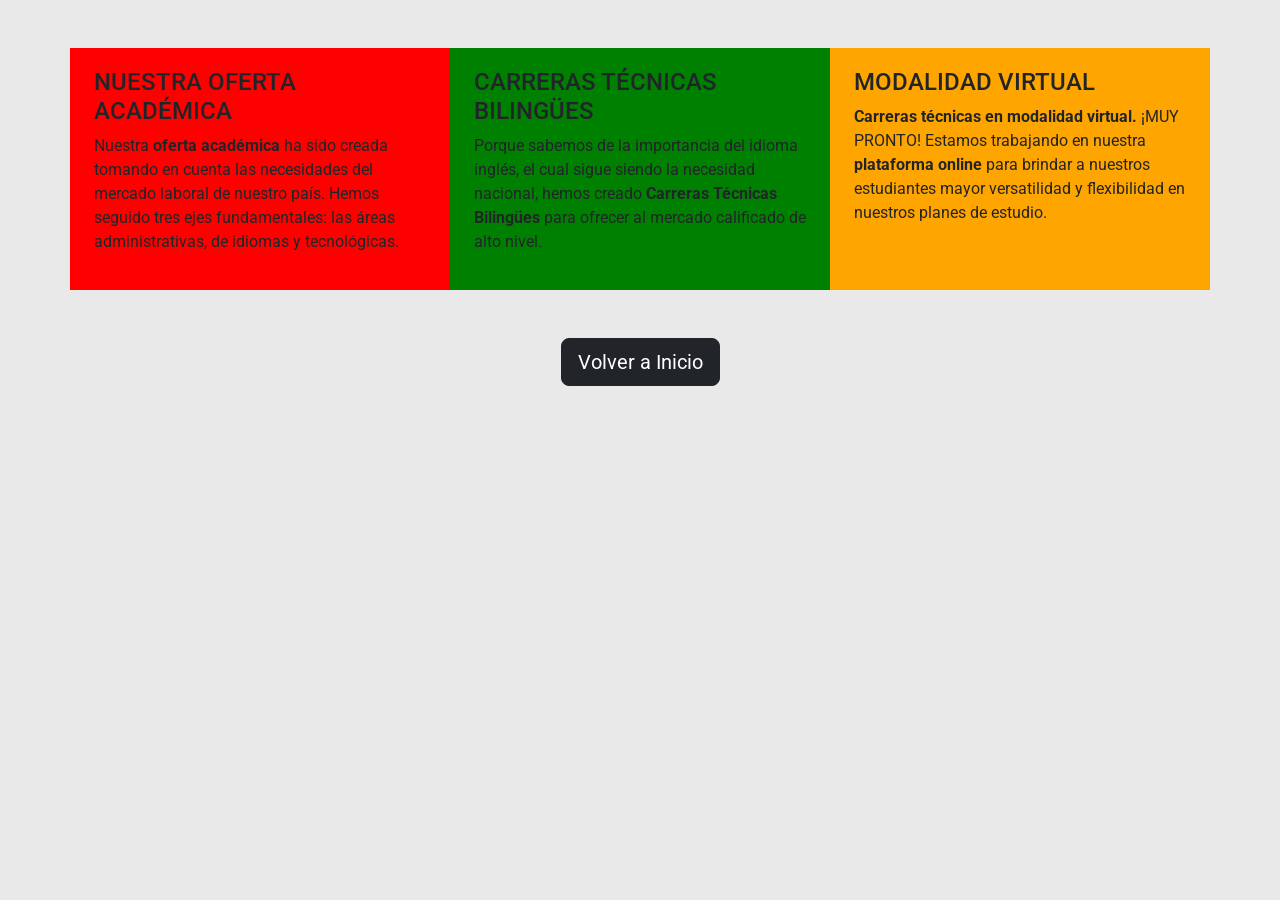
<file: Tareas/Tarea2/reto5.html>
<!doctype html>
<html lang="en">
  <head>
    <meta charset="utf-8">
    <meta name="viewport" content="width=device-width, initial-scale=1">
    <link rel="icon" href="imgs/favicon.png">
    <title>Reto #5</title>
    <link href="https://fonts.googleapis.com/css2?family=Righteous&family=Roboto:wght@400;500;700&display=swap" rel="stylesheet">
    <link href="https://cdn.jsdelivr.net/npm/bootstrap@5.3.2/dist/css/bootstrap.min.css" rel="stylesheet" integrity="sha384-T3c6CoIi6uLrA9TneNEoa7RxnatzjcDSCmG1MXxSR1GAsXEV/Dwwykc2MPK8M2HN" crossorigin="anonymous">
    <link rel="stylesheet" href="https://unicons.iconscout.com/release/v4.0.8/css/line.css">
    <link rel="stylesheet" href="https://cdnjs.cloudflare.com/ajax/libs/font-awesome/6.5.1/css/all.min.css" integrity="sha512-DTOQO9RWCH3ppGqcWaEA1BIZOC6xxalwEsw9c2QQeAIftl+Vegovlnee1c9QX4TctnWMn13TZye+giMm8e2LwA==" crossorigin="anonymous" referrerpolicy="no-referrer" />
    <link rel="stylesheet" href="css/reto5.css">
  </head>
  <body>

    <section class="pt-5">
        <div class="container">
            <div class="row">
                <div class="col-sm-12 col-md-6 col-lg-4 no-padding container1-bg">
                    <div class="container">
                        <div class="container">
                            <h4 class="title-h2 text-start">NUESTRA OFERTA ACADÉMICA</h4>
                            <p>Nuestra <span class="span-fw">oferta académica</span> ha sido creada tomando en cuenta las necesidades del mercado laboral de nuestro país. Hemos seguido tres ejes fundamentales: las áreas administrativas, de idiomas y tecnológicas.</p>
                        </div>
                    </div>
                </div>
                <div class="col-sm-12 col-md-6 col-lg-4 no-padding container2-bg">
                    <div class="container">
                        <div class="container">
                            <h4 class="title-h2 text-start">CARRERAS TÉCNICAS BILINGÜES</h4>
                            <p>Porque sabemos de la importancia del idioma inglés, el cual sigue siendo la necesidad nacional, hemos creado <span class="span-fw">Carreras Técnicas Bilingües</span> para ofrecer al mercado calificado de alto nivel.</p>
                        </div>
                    </div>
                </div>
                <div class="col-sm-12 col-md-6 col-lg-4 no-padding container3-bg">
                    <div class="container">
                        <div class="container">
                            <h4 class="title-h2 text-start">MODALIDAD VIRTUAL</h4>
                            <p><span class="span-fw">Carreras técnicas en modalidad virtual. </span>¡MUY PRONTO! Estamos trabajando en nuestra <span class="span-fw">plataforma online</span> para brindar a nuestros estudiantes mayor versatilidad y flexibilidad en nuestros planes de estudio.</p>
                        </div>
                    </div>
                </div>
            </div>
        </div>
        <div class="container d-flex justify-content-center pt-5">
            <div class="icon-general pb-5">
                <button type="button" class="btn btn-dark btn-lg text-white" onclick="navegarIndex()">Volver a Inicio</button>
            </div>
        </div>
    </section>


    <!-- CDN carga la parte interactiva de componentes -->
    <script src="https://cdn.jsdelivr.net/npm/bootstrap@5.3.2/dist/js/bootstrap.bundle.min.js" integrity="sha384-C6RzsynM9kWDrMNeT87bh95OGNyZPhcTNXj1NW7RuBCsyN/o0jlpcV8Qyq46cDfL" crossorigin="anonymous"></script>
    <script src="js/general.js"></script>

    
  </body>
</html>
</file>
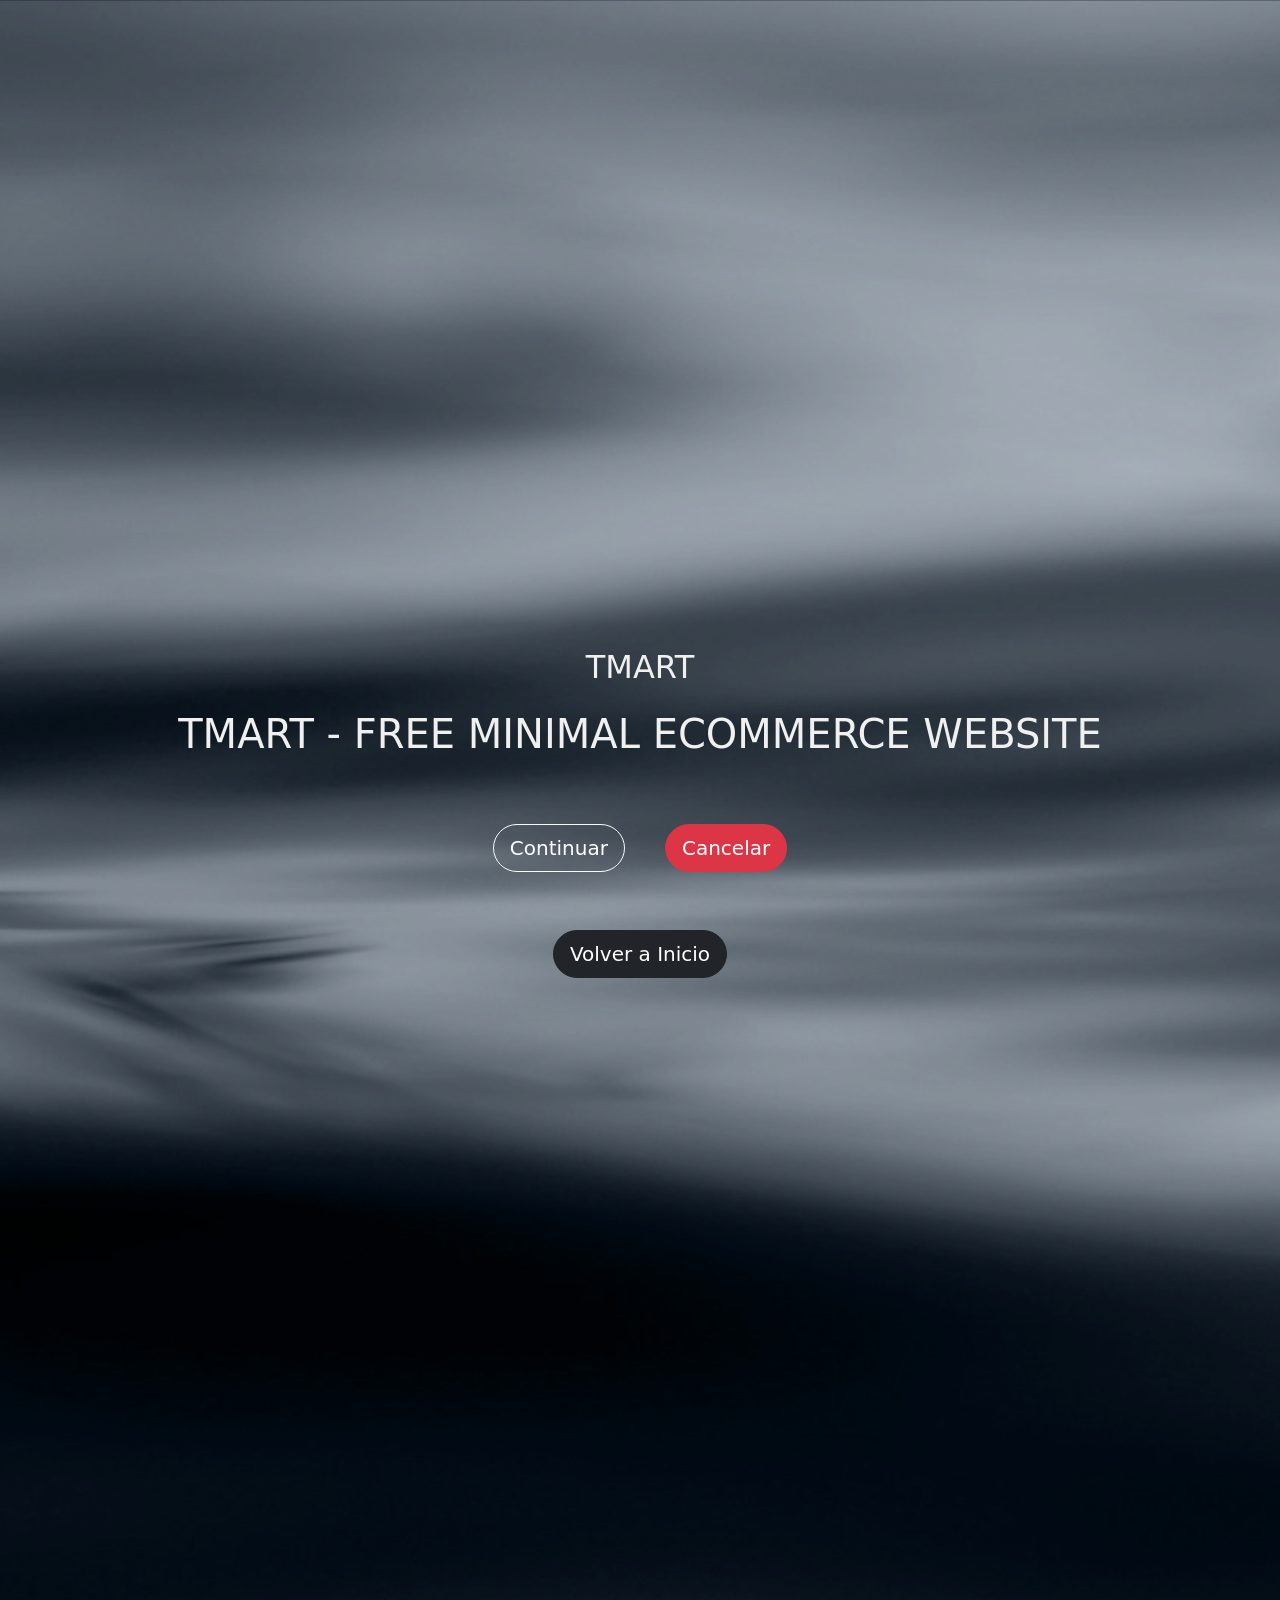
<file: Tareas/Tarea2/reto6.html>
<!doctype html>
<html lang="en">
  <head>
    <meta charset="utf-8">
    <meta name="viewport" content="width=device-width, initial-scale=1">
    <title>Reto #6</title>
    <link rel="stylesheet" href="css/reto6.css">
    <link rel="icon" href="imgs/favicon.png" type="image/x-con">
    <link href="https://cdn.jsdelivr.net/npm/bootstrap@5.3.2/dist/css/bootstrap.min.css" rel="stylesheet" integrity="sha384-T3c6CoIi6uLrA9TneNEoa7RxnatzjcDSCmG1MXxSR1GAsXEV/Dwwykc2MPK8M2HN" crossorigin="anonymous">
    <link rel="preconnect" href="https://fonts.gstatic.com">
    <link href="https://fonts.googleapis.com/css2?family=Righteous&family=Roboto:wght@400;500;700&display=swap" rel="stylesheet">
  </head>
  <body>

    <section class="banner banner-index espacio">
        <div class="container">
            <div class="text-center">
                <div class="reto6-font">
                    <h2 class="pt-5">TMART</h2>
                    <h1 class="pt-3">TMART - FREE MINIMAL ECOMMERCE WEBSITE</h1>
                </div>
                <div class="container d-flex justify-content-center pt-5">
                    <div class="btn-general">
                        <button type="button" class="btn btn-outline-light btn-lg text-white" onclick="continueLoginPage()">Continuar</button>
                    </div>
                    <div class="btn-general">
                        <button type="button" class="btn btn-danger btn-lg text-white" onclick="continueLoginPage()">Cancelar</button>
                    </div>
                </div>
            </div>
            <div class="container d-flex justify-content-center pt-5">
                <div class="icon-general pb-5">
                    <button type="button" class="btn btn-dark btn-lg text-white" onclick="navegarIndex()">Volver a Inicio</button>
                </div>
            </div>
        </div>
    </section>

    
    <script src="https://cdn.jsdelivr.net/npm/bootstrap@5.3.2/dist/js/bootstrap.bundle.min.js" integrity="sha384-C6RzsynM9kWDrMNeT87bh95OGNyZPhcTNXj1NW7RuBCsyN/o0jlpcV8Qyq46cDfL" crossorigin="anonymous"></script>
    <script src="js/index.js"></script>
    <script src="js/general.js"></script>


    
  </body>
</html>
</file>
<file: Practicas/practica2/css/index.css>
.titulo1 {
    font-size: 50px;
}

.titulo2 {
    font-size: 30px;
}

.titulo3 {
    font-size: 25px;
}

.titulo4 {
    font-size: 35px;
}

p {
    font-size: 20px;
}

.fondo1 {
    background-color: #2ab8ac;
}

.fondo2 {
    background-color: #ffab52;
}

.fondo3 {
    background-color: #9c55a5;
}

.fondo4 {
    background-color: #cce033;
}

footer {
    /* arriba/abajo primeros valores y los segundos valores izquierda y derecha */
    padding: 30px 0;
}

/* Distancia de la información */

/* valores1 (arriba/abajo) valores2 (izq-der) */

.container-fluid {
    padding: 80px 0px;
}
</file>
<file: Practicas/Practica3/css/index.css>
body {
    overflow-x: hidden;
}

.titulo1 {
    font-weight: bolder;
}

.banner1 {
    background-image: url("../imagenes/banner1.jpg");
    background-size: cover;
    background-position: center;
}

.banner2 {
    background-image: url("../imagenes/banner2.jpg");
    background-size: cover;
    background-position: center;
    /* Efecto Parallax*/
    background-attachment: fixed;
}

.container-fluid1 {
    padding-top: 210px;
    padding-bottom: 200px;
}

.container-fluid2 {
    padding: 35px 0px;
}

.container-fluid3 {
    padding: 50px 0px;
}

.container-fluid4 {
    padding: 140px 0px;
}

.container-fluid5 {
    padding: 100px 0px;
}


.titulo2 {
    font-size: 40px;
    color: #fff;
}

.titulo3 {
    font-size: 50px;
    color: #000;
}

.fondo1 {
    background-color: #e5d96b;
}

i {
    font-size: 60px;
    color: #e5d96b;
}
</file>
<file: Practicas/Practica1/css/practica1.css>
.banner {
    display: flex;
    align-items: center;
    background-size: cover;
    background-position: center;
    background-image: url('../imagenes/banner1.jpg');
    /* color del modo */
    background-color: #a0dbf2;
    /* modo de color */
    background-blend-mode: luminosity;
    /* profundidad */
    box-shadow: inset 0 0 0 1000px rgba(0, 0, 0, 0.4);
}

.espacio {
    padding: 500px 0;
}

h1 {
    font-size: 60px;
}

p {
    font-size: 22px;
}

.justificar {
    text-align: justify;
    text-indent: 0px;
    margin: 0px;
}

.titulajes {
    color: #003c5e;
    font-weight: bolder;
    font-size: 40px;
}

footer {
    color: #fff;
    background-color: #003c5e;
}
</file>
<file: Tareas/Tarea2/css/reto1.css>
.logo-font {
    color: darkslategrey;
}

.favicon {
    padding-top: 3px;
}

header {
    padding-bottom: 10px;
}

header a {
    text-decoration: none;
    padding: 0px 12px 5px 12px !important;
    color: darkslategrey;
    font-weight: bolder;
}

button {
    background-color: #ce2231 !important;
    border-color: #ce2231 !important;
    /* align-items: center; */
    /* border-radius: 0 !important;
    padding: 5px 25px !important; */
}

.menu-cols {
    padding: 10px 15px;
}

.title-line {
    border-top: 10px solid #ce2231;
    width: 130px;
    padding-bottom: 10px;
}

.title-text {
    color: #ce2231;
}

.title1 {
    font-size: 30px;
    font-weight: bolder;
    padding-bottom: 20px;
    color: darkslategrey;
}

.title2 {
    font-size: 22px;
    color: darkslategrey;
}
</file>
<file: Tareas/Tarea2/css/index.css>
.banner-index {
    display: flex;
    align-items: center;
    background-size: cover;
    background-position: center;
    background-image: url('../imgs/dw_t2_index_banner1.jpg');
}

.espacio {
    padding: 400px 0;
}


.banner-index h1 {
    font-size: 50px;
    color: aliceblue;
}

.btn-general {
    padding: 25px 0;
}

.btn-primary {
    width: 200px;
}
</file>
<file: Tareas/Tarea2/css/reto2.css>
body {
    font-family: 'Roboto', sans-serif;
    background-color: rgb(233, 233, 233);
    overflow-x: hidden;
}

p {
    color: gray;
}

button {
    background-color: orange !important;
    border-color: orange !important;
    /* padding: 3% 10% !important; /* Ajustar los porcentajes tanto como sea necesario */
    /* font-size: 2vw !important; /* Ajustar el tamaño de la fuente utilizando viewport width */
}

.title1 {
    font-size: 50px;
}

.title2 {
    font-size: 25px;
    color: orange;
}

.middle-section {
    min-width: 80%;
    min-height: 60%;
    background-color: aliceblue;
    border: 2px solid lightgray;
    padding: 75px;
}

/* .fa-id-card {
    color: white;
} */

.span-bolder {
    font-weight: bolder;
}

/* .icon-circle {
    height: 200px;
    width: 200px;
    border-radius: 50%;
    background-color: orange;
    display: inline-block;
    color: white;
} */

.icon-circle {
    background: orange;
    width: 100px;
    height: 100px;
    border-radius: 50%;
    text-align: center;
    line-height: 100px;
    vertical-align: middle;
    color: white;
    display: inline-block;
}

/* i {
    padding-bottom: 50% !important;
} */
</file>
<file: Tareas/Tarea2/css/reto3.css>
body {
    overflow-x: hidden;
    font-family: 'Roboto', sans-serif;
    color: #7E7E7E;
}

i {
    color: #4E7498;
}

.title1 {
    font-size: 50px;
}

.decoration-line {
    display: inline-flex;
    align-items: center;
    position: relative;
    min-width: 250px;
}

.decoration-line::before,
.decoration-line::after {
    content: '';
    position: absolute;
    top: 50%;
    height: 1px;
    background-color: #ED0500;
}

.decoration-line::before {
    left: 0;
    width: calc(50% - 20px); /* Adjust as needed */
}

.decoration-line::after {
    right: 0;
    width: calc(50% - 20px); /* Adjust as needed */
}

.btn-primary {
    color: #fff;
    background-color: #ED0500;
    border-color: #ED0500;
    
}

.span-fw {
    font-weight: bolder;
}

.btn:hover {
    color: #fff;
    background-color: #f06392;
    border-color: #f06392;
}
</file>
<file: Tareas/Tarea2/css/reto4.css>
body {
    overflow-x: hidden;
    font-family: 'Roboto', sans-serif;
    color: #7E7E7E;
}

i {
    color: #7EC1C2;
}

h3 {
    padding-top: 60px;
    font-weight: lighter;
}

.col-section {
    margin: 0 15%;
}
</file>
<file: Tareas/Tarea2/css/reto5.css>
body {
    font-family: 'Roboto', sans-serif;
    background-color: rgb(233, 233, 233);
    overflow-x: hidden;
}

.span-fw {
    font-weight: bolder;
}

.container1-bg {
    background-color: red;
}

.container2-bg {
    background-color: green;    
}

.container3-bg {
    background-color: orange;
}

.no-padding {
    padding: 20px 0px;
}
</file>
<file: Tareas/Tarea2/css/reto6.css>
.banner {
    display: flex;
    align-items: center;
    background-size: cover;
    background-position: center;
    background-image: url('../imgs/dw_tarea2.1.6.jpg');
    background-color: #ccd8e4;
    background-blend-mode: luminosity;
    box-shadow: inset 0 0 0 1000px rgba(0, 0, 0, 0.2);
    /* height: 100vh; Cubre el 100% del alto de la página */
}

h1, h2 {
    color: #F0F0F0;
}

.reto6-font {
    color: #F0F0F0;
}

.espacio {
    padding: 600px 0;
}

.btn-general {
    padding: 10px 20px;
}

.btn {
    border-radius: 60px !important;
}

.btn-outline-light:hover {
    color: darkgrey !important;
}
</file>
